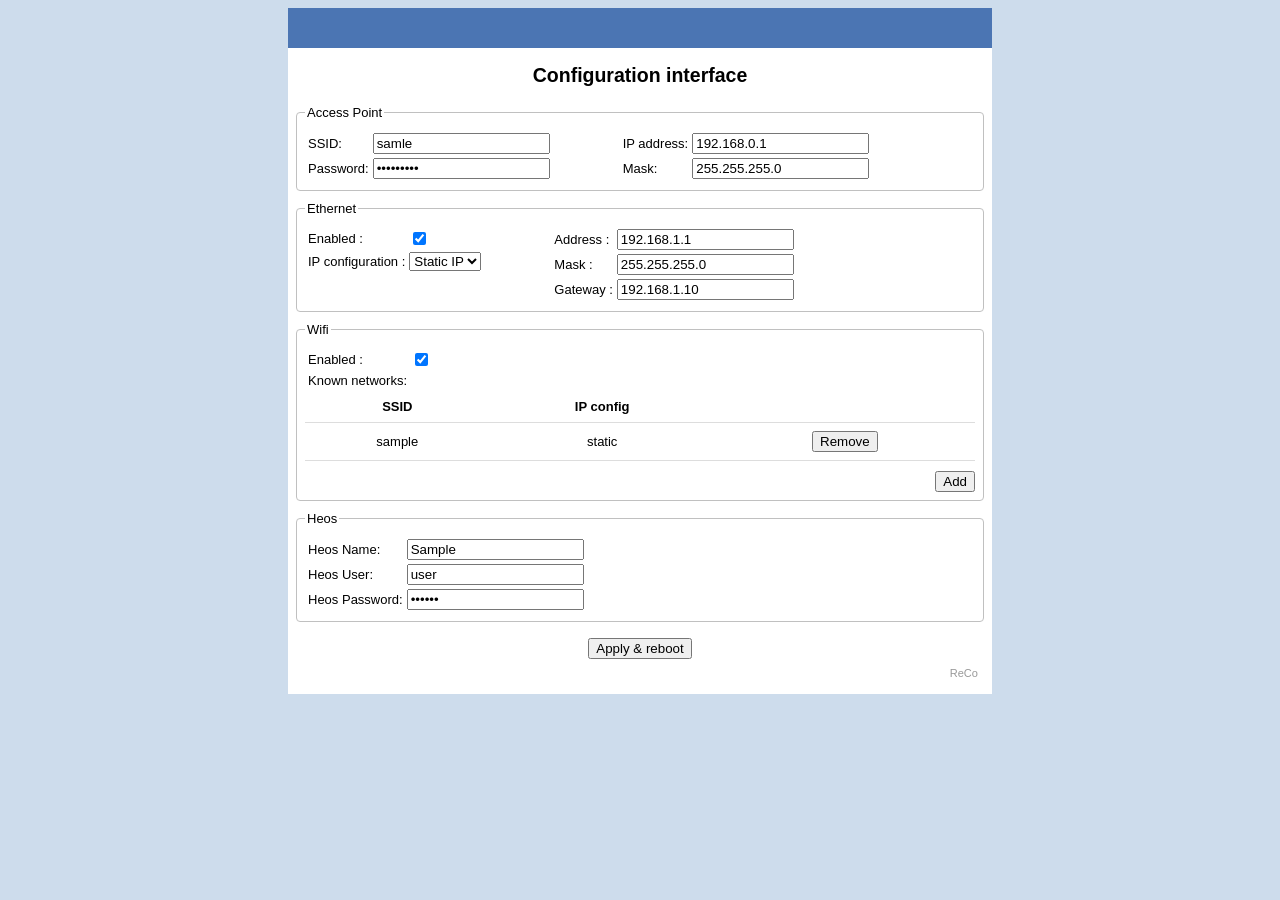
<file: config.html>
<!doctype html>
<html>
<head>
<meta charset="utf-8">
<meta name="viewport" content="width=device-width, initial-scale=1">
<title>Configurator</title>
<style>
body {
    background: #CDDCEC;
    font-family: "Lucida Grande", Tahoma, Arial, Verdana, sans-serif;
    font-size: small;
    margin: 8px 0 16px;
    text-align: center;
}
#form_container {
    background: #fff;
    margin: 0 auto;
    text-align: left;
    width: 55%;
    min-width: 290px;
}
#footer {
    clear: both;
    color: #999999;
    text-align: right;
    padding-bottom: 15px;
    margin-right: 2%;
    font-size: 85%;
}
h1 {
    background-color: #4B75B3;
    margin: 0;
    padding: 0;
    text-decoration: none;
    text-indent: -8000px;
    display: block;
    height: 100%;
    min-height: 40px;
    overflow: hidden;
}
fieldset {
    margin: 8px;
    border: 1px solid silver;
    padding: 8px;
    border-radius: 4px;
}
legend {
    padding: 2px;
}
#btn_save {
    margin: 8px;
}
.tb_list {
    border-collapse: collapse;
    width: 100%;
    margin-bottom: 10px;
}
.tb_list th, .tb_list td {
    padding: 8px;
    text-align: center;
    border-bottom: 1px solid #ddd;
}
.tb_config {
    float: left;
}

.tb_config_l {
    margin-right: 10%;
}
.popup {
    display: none;
    position: fixed;
    z-index: 1;
    padding-top: 10vh;
    left: 0;
    top: 0;
    width: 100%;
    height: 100%;
    overflow: auto;
    background-color: rgb(0,0,0);
    background-color: rgba(0,0,0,0.4);
}
.popup-content {
    background-color: #fefefe;
    margin: auto;
    padding: 20px;
    border: 1px solid #888;
    width: 70%;
}
.close {
    color: #aaaaaa;
    float: right;
    font-size: 28px;
    font-weight: bold;
}
.close:hover, .close:focus {
    color: #000;
    text-decoration: none;
    cursor: pointer;
}
.centreDiv {
    width: 100%;
    display: flex;
    justify-content: center;
}
	
@media screen and (max-width: 600px) {
.tb_config_l {
    margin-right: 0%;
}
#form_container {
    width: 90%;
}
}
</style>
</head>

<body>
  <div id="form_container">
    <h1> </h1>
    <div id="rootDiv">
      <div style="width: 100%; text-align: center;">
        <h2>Configuration interface </h2>
      </div>
      <fieldset>
        <legend>Access Point</legend>
        <table class="tb_config tb_config_l">
          <tr>
            <td>SSID:</td>
            <td><input type="text" id="ap_ssid" name="ap_ssid"></td>
          </tr>
          <tr>
            <td>Password:</td>
            <td><input type="password" id="ap_pass" name="ap_pass"></td>
          </tr>
        </table>
        <table class="tb_config">
          <tr>
            <td>IP address:</td>
            <td><input type="text" id="ap_ip" name="ap_ip"></td>
          </tr>
          <tr>
            <td>Mask:</td>
            <td><input type="text" id="ap_mask" name="ap_mask"></td>
          </tr>
        </table>
      </fieldset>
      <fieldset>
        <legend>Ethernet</legend>
        <table class="tb_config tb_config_l" >
          <tr>
            <td>Enabled :</td>
            <td><input type="checkbox" id="eth_en" name="eth_en"/></td>
          </tr>
          <tr>
            <td>IP configuration : </td>
            <td><select id="eth_select" name="eth_select" onChange="ipConfSelector('eth', this.value)">
                <option value="dhcp">Dhcp</option>
                <option value="static">Static IP</option>
              </select></td>
          </tr>
        </table>
        <table class="tb_config">
          <tr>
            <td>Address :</td>
            <td><input type="text" id="eth_ip" name="eth_ip" disabled></td>
          </tr>
          <tr>
            <td>Mask :</td>
            <td><input type="text" id="eth_mask" name="eth_mask" disabled></td>
          </tr>
          <tr>
            <td>Gateway :</td>
            <td><input type="text" id="eth_gate" name="eth_gate" disabled></td>
          </tr>
        </table>
      </fieldset>
      <fieldset>
        <legend>Wifi</legend>
        <table class="tb_config">
          <tr>
            <td>Enabled :</td>
            <td><input type="checkbox" name="wlan_en" id="wlan_en"/></td>
          </tr>
          <tr>
            <td>Known networks:</td>
          </tr>
        </table>
        <table class="tb_list" id="tb_networks">
          <thead>
            <tr>
              <th>SSID</th>
              <th>IP config</th>
              <th></th>
            </tr>
          </thead>
          <tbody>
          </tbody>
        </table>
        <button id="btn_wlanAdd" style="float: right">Add</button>
      </fieldset>
      <div id="popup_wlanAdd" class="popup">
        <div class="popup-content"> <span class="close">&times;</span>
          <legend style="margin-left: 8px">Available networks: </legend>
          <table class="tb_list" id="tb_ssids">
            <thead>
              <tr>
                <th>SSID</th>
                <th>BSSID</th>
                <th>Signal quality</th>
                <th>Security</th>
                <th>Hidden</th>
              </tr>
            </thead>
            <tbody>
            </tbody>
          </table>
          <fieldset>
            <legend>Configuration</legend>
            <table class="tb_config tb_config_l">
              <tr>
                <td>SSID:</td>
                <td><input type="text" id="wlan_ssid"></td>
              </tr>
              <tr>
                <td>BSSID:</td>
                <td><input type="text" id="wlan_bssid"></td>
              </tr>
              <tr>
                <td>Password:</td>
                <td><input type="password" id="wlan_pass"></td>
              </tr>
              
                <td>IP configuration : </td>
                <td><select id="wlan_select" onChange="ipConfSelector('wlan', this.value)">
                    <option value="dhcp">Dhcp</option>
                    <option value="static">Static IP</option>
                  </select></td>
            </table>
            <table class="tb_config" style="margin-left: 10%;">
              <tr>
                <td>Address :</td>
                <td><input type="text" id="wlan_ip" disabled></td>
              </tr>
              <tr>
                <td>Mask :</td>
                <td><input type="text" id="wlan_mask" disabled></td>
              </tr>
              <tr>
                <td>Gateway :</td>
                <td><input type="text" id="wlan_gate" disabled></td>
              </tr>
            </table>
          </fieldset>
          <div class="centreDiv">
            <button onClick="saveClosePopup()">Add</button>
          </div>
        </div>
      </div>
      <fieldset>
        <legend>Heos</legend>
        <table class="tb_config">
          <tr>
            <td>Heos Name:</td>
            <td><input name="heos_name" id="heos_name" type="text" /></td>
          </tr>
          <tr>
            <td>Heos User:</td>
            <td><input name="heos_user" id="heos_user" type="text" /></td>
          </tr>
          <tr>
            <td>Heos Password:</td>
            <td><input name="heos_pass" id="heos_pass" type="password" /></td>
          </tr>
        </table>
      </fieldset>
      <div class="centreDiv">
        <button id="btn_save" onClick="sumbit()">Apply & reboot</button>
      </div>
    </div>
    <div id="footer">ReCo</div>
  </div>
<script>
document.getElementById("btn_wlanAdd").onclick = function() {
  document.getElementById("popup_wlanAdd").style.display = "block";
};
document.getElementsByClassName("close")[0].onclick = function() {
  document.getElementById("popup_wlanAdd").style.display = "none";
};
window.onclick = function(event) {
  var popup = document.getElementById("popup_wlanAdd");
  if (event.target == popup) {
    popup.style.display = "none";
  }
};
function ipConfSelector(type, value){	
	var state = value == "dhcp";
	document.getElementById(type.concat("_ip")).disabled = state;
	document.getElementById(type.concat("_gate")).disabled = state;
	document.getElementById(type.concat("_mask")).disabled = state;
}

function btn_del_click(e){
	var table = document.getElementById("tb_networks");
	var row = e.path.find(elem => elem.tagName == "TR");
	table.deleteRow(row.rowIndex);
}

function insertHiddenCell(row, column, value){
	var cell = row.insertCell(column);
	cell.style = "display: none;";
	cell.innerHTML = value;
	return cell;
}
	
function createDelButton(){
	var button = document.createElement("BUTTON");
	button.textContent = "Remove";
	button.onclick = btn_del_click;
	return button;
}
	
function saveClosePopup(){
	document.getElementById("popup_wlanAdd").style.display = "none";
	var row = document.getElementById("tb_networks").insertRow(1);
	if(document.getElementById("wlan_ssid").value == "" && document.getElementById("wlan_bssid").value == "")
		return;
	row.insertCell(0).innerHTML = document.getElementById("wlan_ssid").value;
	row.insertCell(1).innerHTML = document.getElementById("wlan_select").value;
	row.insertCell(2).appendChild(createDelButton());
	insertHiddenCell(row, 3, document.getElementById("wlan_pass").value);
	insertHiddenCell(row, 4, document.getElementById("wlan_bssid").value);
	if(document.getElementById("wlan_select").value == "dhcp"){
		insertHiddenCell(row, 5, "");
	}else{
		insertHiddenCell(row, 5, document.getElementById("wlan_ip").value + "," 
		+ document.getElementById("wlan_mask").value + ","
		+ document.getElementById("wlan_gate").value);
	}
	inputs = document.getElementById("popup_wlanAdd").getElementsByTagName("INPUT");
	for (i = 0; i < inputs.length; i++){
		inputs[i].value = "";
	}
	
}

function reload(){
	window.location.replace("/");
}
		
function sumbit(){
	var data = new FormData();
	
	data.append("ap_ssid", document.getElementById("ap_ssid").value);
	data.append("ap_pass", document.getElementById("ap_pass").value);
	if(!document.getElementById("ap_ip").value){
		data.append("ap_net", "None");
	}else{
		data.append("ap_net", document.getElementById("ap_ip").value + "," + document.getElementById("ap_mask").value);
	}
	
	data.append("eth_en", document.getElementById("eth_en").checked);
	if (document.getElementById("eth_select").value == "dhcp"){
		data.append("eth_net", "None");
	}else{
		data.append("eth_net", document.getElementById("eth_ip") + ","+document.getElementById("eth_mask")+","+document.getElementById("eth_gate"));
	}
	
	data.append("wlan_en", document.getElementById("wlan_en").checked);
	var table = document.getElementById("tb_networks");
	var rows = table.getElementsByTagName("TR");
	for(i = 1; i < rows.length; i++){
		var cells = rows[i].getElementsByTagName("TD");
		var profile = cells[0].innerHTML + ";" + cells[3].innerHTML + ";" + cells[4].innerHTML + ";" + cells[5].innerHTML;
		data.append("wlan_profile", profile);
	}
	
	data.append("heos_name", document.getElementById("heos_name").value);
	data.append("heos_user", document.getElementById("heos_user").value);
	data.append("heos_pass", document.getElementById("heos_pass").value);
	
	var result = "";
	var xhr = new XMLHttpRequest();  
    xhr.open("POST", "/config");  
    xhr.send(data); 
    xhr.onreadystatechange = function() { 
      if (xhr.readyState == 4){
	  	result += "<h3>" +xhr.status + " : " + xhr.statusText + "</h3>";
		result += "<h3>" + xhr.responseText+"</h3>";
		if (xhr.status != 200){
			result += "<button onclick='reload()'>Go back</button>";
		}
		document.getElementById("rootDiv").innerHTML = "<div style='text-align: center;'>" + result + "</div>";
	  }
    };
}
<!-- insert current values here -->
var ap_ssid = "samle";
var ap_pass = "123456797";
var ap_net = ["192.168.0.1","255.255.255.0"];
var eth_en = true;
var eth_net = ["192.168.1.1","255.255.255.0","192.168.1.10"];
var heos_name = "Sample";
var heos_user = "user";
var heos_pass = "123456";
var wlan_en = true;
var ssids = [["sample", "55:44:66:66:66:66", "-50 dBm", "None", "false"],["sample2", "55:44:66:66:66:65", "-40 dBm", "WPA2", "false"]];	
var knownNetworks = [["sample", "123456", "55:44:66:66:66:66","192.168.1.1,255.255.255.0,192.168.1.1" ]];
<!------------------------------->
	
document.getElementById("ap_ssid").value = ap_ssid;
document.getElementById("ap_pass").value = ap_pass;
if(Array.isArray(ap_net)){
	document.getElementById("ap_ip").value = ap_net[0];
	document.getElementById("ap_mask").value = ap_net[1];	
}
document.getElementById("eth_en").checked = eth_en;
ipConfSelector("eth", document.getElementById("eth_select").value = (Array.isArray(eth_net)?"static":"dhcp"));
if(Array.isArray(eth_net)){	
	document.getElementById("eth_ip").value = eth_net[0];
	document.getElementById("eth_mask").value = eth_net[1];
	document.getElementById("eth_gate").value = eth_net[2];
}
document.getElementById("wlan_en").checked = wlan_en;
document.getElementById("heos_name").value = heos_name;
document.getElementById("heos_user").value = heos_user;
document.getElementById("heos_pass").value = heos_pass;
	
var table_networks = document.getElementById("tb_networks");
for(i = 0; i < knownNetworks.length; i++){
	var row = table_networks.insertRow(1);
	row.insertCell(0).innerHTML = knownNetworks[i][0];
	row.insertCell(1).innerHTML = (knownNetworks[i][3] ? "static" : "dhcp");
	row.insertCell(2).appendChild(createDelButton());
	insertHiddenCell(row, 3, knownNetworks[i][1]);
	insertHiddenCell(row, 4, knownNetworks[i][2]);
	insertHiddenCell(row, 5, knownNetworks[i][3]);
}
	
var table_ssid = document.getElementById("tb_ssids");
for(i = 0; i < ssids.length; i++){
	var row = table_ssid.insertRow(1);
	for(j = 0; j <ssids[i].length; j++){
		row.insertCell(j).innerHTML = ssids[i][j];
	}
	var createClickHandler = function(crow) {
      return function() {
        var cells = crow.getElementsByTagName("TD");
		document.getElementById("wlan_ssid").value=cells[0].innerHTML;
		document.getElementById("wlan_bssid").value=cells[1].innerHTML;
      };
    };
    row.onclick = createClickHandler(row);
}

</script>
</body>
</html>
</file>
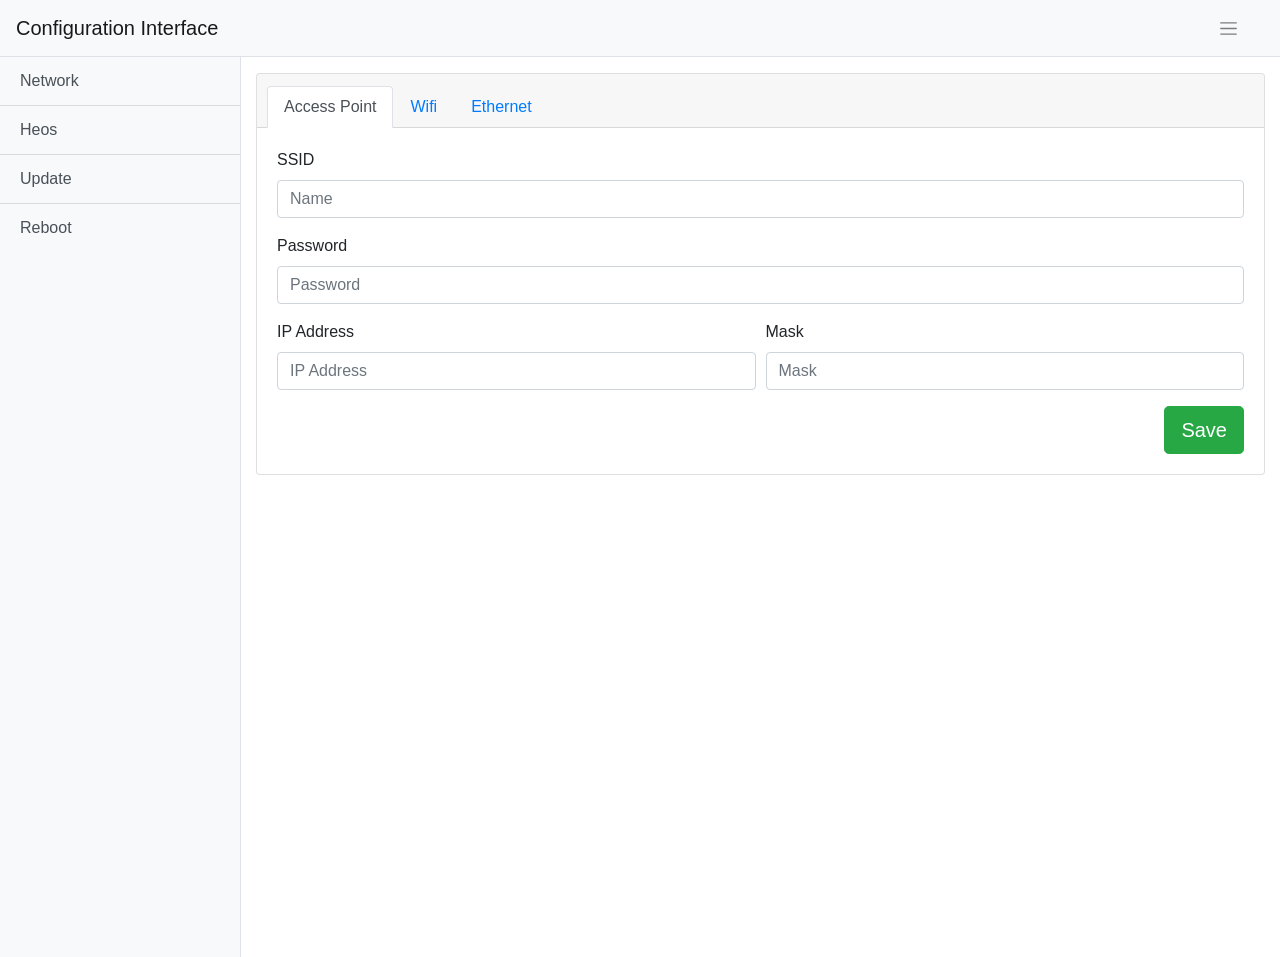
<file: src/www/index2.html>
﻿<!DOCTYPE html>
<html lang="en">

<head>
    <meta charset="utf-8">
    <meta name="viewport" content="width=device-width, initial-scale=1, shrink-to-fit=no">
    <title>Heos controller configuration</title>
    <link href="bootstrap/css/bootstrap.min.css" rel="stylesheet">
    <link href="index.css" rel="stylesheet">
</head>

<body>
    <nav class="navbar navbar-expand-lg navbar-light bg-light border-bottom">
        <a class="menu-item navbar-brand" href="#Welcome">
            Configuration Interface
        </a>
        <button class="btn btn-sm align-middle ml-auto mr-3 order-lg-last" id="menu-toggle">
            <span class="navbar-toggler-icon"></span>
        </button>
    </nav>
    <div class="d-flex" id="wrapper">
        <!-- Sidebar -->
        <div class="bg-light border-right" id="sidebar-wrapper">
            <div class="list-group list-group-flush">
                <a href="#Network" class="menu-item list-group-item list-group-item-action bg-light">Network</a>
                <a href="#Heos" class="menu-item list-group-item list-group-item-action bg-light" >Heos</a>
                <a href="#Update" class="menu-item list-group-item list-group-item-action bg-light" >Update</a>
                <a href="#Reboot" class="menu-item list-group-item list-group-item-action bg-light" >Reboot</a>
            </div>
        </div>
        <div id="page-content-wrapper">
            <div class="container-fluid">
                <div id="Welcome" class="content-tab" >
                    <!-- Welcome page Content -->
                    <h1 class="mt-4">Welcome</h1>
                    <p>To configure heos select menu</p>
                </div>
                <div id="Network" class="content-tab" style="display: block;">
                    <div class="card text-center mt-3">
                        <div class="card-header">
                            <nav>
                                <div class="nav nav-tabs card-header-tabs" id="nav-tab" role="tablist">
                                    <a class="nav-item nav-link active" id="nav-AP-tab" data-toggle="tab" href="#nav-AP" role="tab">Access Point</a>
                                    <a class="nav-item nav-link" id="nav-WLAN-tab" data-toggle="tab" href="#nav-WLAN" role="tab">Wifi</a>
                                    <a class="nav-item nav-link" id="nav-ETH-tab" data-toggle="tab" href="#nav-ETH" role="tab">Ethernet</a>
                                </div>
                            </nav>
                        </div>
                        <div class="card-body tab-content" id="nav-tabContent">
                            <div class="tab-pane fade show active" id="nav-AP" role="tabpanel">
                                <!-- AP configuration Content -->
                                <form id="form-AP" action="/set/ap" novalidate autocomplete="off">
                                    <div class="form-group">
                                        <label for="input-AP-ssid">SSID</label>
                                        <input type="text" class="form-control" id="input-AP-ssid" name="ssid" required pattern="\S+" placeholder="Name">
                                        <div class="invalid-feedback">Please fill out with a valid value.</div>
                                    </div>
                                    <div class="form-group">
                                        <label for="input-AP-password">Password</label>
                                        <input type="password" class="form-control" id="input-AP-password" name="password" required pattern="\S{8}\S*" placeholder="Password">
                                        <div class="invalid-feedback">Please fill out with a valid value.</div>
                                    </div>
                                    <div class="form-row">
                                        <div class="form-group col-md-6">
                                            <label for="input-AP-ip">IP Address</label>
                                            <input type="text" class="form-control" id="input-AP-ip" name="ip" required pattern="^([0-9]{1,3}\.){3}[0-9]{1,3}$" placeholder="IP Address">
                                            <div class="invalid-feedback">Please fill out with a valid value.</div>
                                        </div>
                                        <div class="form-group col-md-6">
                                            <label for="input-AP-mask">Mask</label>
                                            <input type="text" class="form-control" id="input-AP-mask" name="mask" required pattern="^([0-9]{1,3}\.){3}[0-9]{1,3}$" placeholder="Mask">
                                            <div class="invalid-feedback">Please fill out with a valid value.</div>
                                        </div>
                                    </div>
                                    <button type="submit" class="btn-form btn btn-success btn-lg float-right" id="btn-AP-submit">
                                        <span class="indicator spinner-border mr-1 align-middle" style="width: 1.5rem; height: 1.5rem; display: none" role="status"></span>
                                        Save
                                    </button>
                                </form>
                            </div>
                            <div class="tab-pane fade" id="nav-WLAN" role="tabpanel" >
                                <!-- WLAN configuration Content -->
                            </div>
                            <div class="tab-pane fade" id="nav-ETH" role="tabpanel" >
                                <!-- Ethernet configuration Content -->
                            </div>
                        </div>
                    </div>
                </div>
                <div id="Heos" class="content-tab">
                    <!-- Heos configuration Content -->
                    <h1 class="mt-4">Heos Tab</h1>
                    <p>The starting state of the menu will appear collapsed on smaller screens, and will appear non-collapsed on larger screens. When toggled using the button below, the menu will change.</p>
                    <p>Make sure to keep all page content within the <code>#page-content-wrapper</code>. The top navbar is optional, and just for demonstration. Just create an element with the <code>#menu-toggle</code> ID which will toggle the menu when clicked.</p>
                </div>
                <div id="Update" class="content-tab">
                    <!-- Update Content -->
                    <h1 class="mt-4">Simple Sidebaupr</h1>
                    <p>The starting state of the menu will appear collapsed on smaller screens, and will appear non-collapsed on larger screens. When toggled using the button below, the menu will change.</p>
                    <p>Make sure to keep all page content within the <code>#page-content-wrapper</code>. The top navbar is optional, and just for demonstration. Just create an element with the <code>#menu-toggle</code> ID which will toggle the menu when clicked.</p>
                </div>
                <div id="Reboot" class="content-tab">
                    <!-- Reboot Content -->
                    <h1 class="mt-4">Simple Sidreebar</h1>
                    <p>The starting state of the menu will appear collapsed on smaller screens, and will appear non-collapsed on larger screens. When toggled using the button below, the menu will change.</p>
                    <p>Make sure to keep all page content within the <code>#page-content-wrapper</code>. The top navbar is optional, and just for demonstration. Just create an element with the <code>#menu-toggle</code> ID which will toggle the menu when clicked.</p>
                </div>
            </div>
        </div>
    </div>
    <script src="jquery/jquery-3.5.1.slim.min.js"></script>
    <script src="bootstrap/js/bootstrap.bundle.min.js"></script>
    <script src="jquery/jquery.serializejson.js"></script>
    <script src="index.js"></script>
</body>
</html>
</file>
<file: src/www/index.css>
.check-mark {
    display: inline-block;
    content: "";
    background-image: url("data:image/svg+xml,<svg viewBox='0 0 16 16' fill='%23ffffff' xmlns='http://www.w3.org/2000/svg'><path fill-rule='evenodd' d='M8 15A7 7 0 1 0 8 1a7 7 0 0 0 0 14zm0 1A8 8 0 1 0 8 0a8 8 0 0 0 0 16z'/> <path fill-rule='evenodd' d='M10.97 4.97a.75.75 0 0 1 1.071 1.05l-3.992 4.99a.75.75 0 0 1-1.08.02L4.324 8.384a.75.75 0 1 1 1.06-1.06l2.094 2.093 3.473-4.425a.236.236 0 0 1 .02-.022z'/></svg>");
    background-repeat: no-repeat;
    background-size: 1.5rem 1.5rem;
}

.cross-mark {
    display: inline-block;
    content: "";
    background-image: url("data:image/svg+xml,<svg viewBox='0 0 16 16' fill='%23ffffff' xmlns='http://www.w3.org/2000/svg'><path fill-rule='evenodd' d='M8 15A7 7 0 1 0 8 1a7 7 0 0 0 0 14zm0 1A8 8 0 1 0 8 0a8 8 0 0 0 0 16z'/><path fill-rule='evenodd' d='M4.646 4.646a.5.5 0 0 1 .708 0L8 7.293l2.646-2.647a.5.5 0 0 1 .708.708L8.707 8l2.647 2.646a.5.5 0 0 1-.708.708L8 8.707l-2.646 2.647a.5.5 0 0 1-.708-.708L7.293 8 4.646 5.354a.5.5 0 0 1 0-.708z'/></svg>");
    background-repeat: no-repeat;
    background-size: 1.5rem 1.5rem;
}

.content-tab {
    display: none
}
form {
    text-align: left;
}
 
#wrapper {
    overflow-x: hidden;
 }

#sidebar-wrapper {
  min-height: 100vh;
  margin-left: -15rem;
  -webkit-transition: margin .25s ease-out;
  -moz-transition: margin .25s ease-out;
  -o-transition: margin .25s ease-out;
  transition: margin .25s ease-out;
}

#sidebar-wrapper .sidebar-heading {
  padding: 0.875rem 1.25rem;
  font-size: 1.2rem;
}

#sidebar-wrapper .list-group {
  width: 15rem;
}

#page-content-wrapper {
  min-width: 100vw;
}

#wrapper.toggled #sidebar-wrapper {
  margin-left: 0;
}

@media (min-width: 768px) {
  #sidebar-wrapper {
    margin-left: 0;
  }

  #page-content-wrapper {
    min-width: 0;
    width: 100%;
  }

  #wrapper.toggled #sidebar-wrapper {
    margin-left: -15rem;
  }
}
</file>
